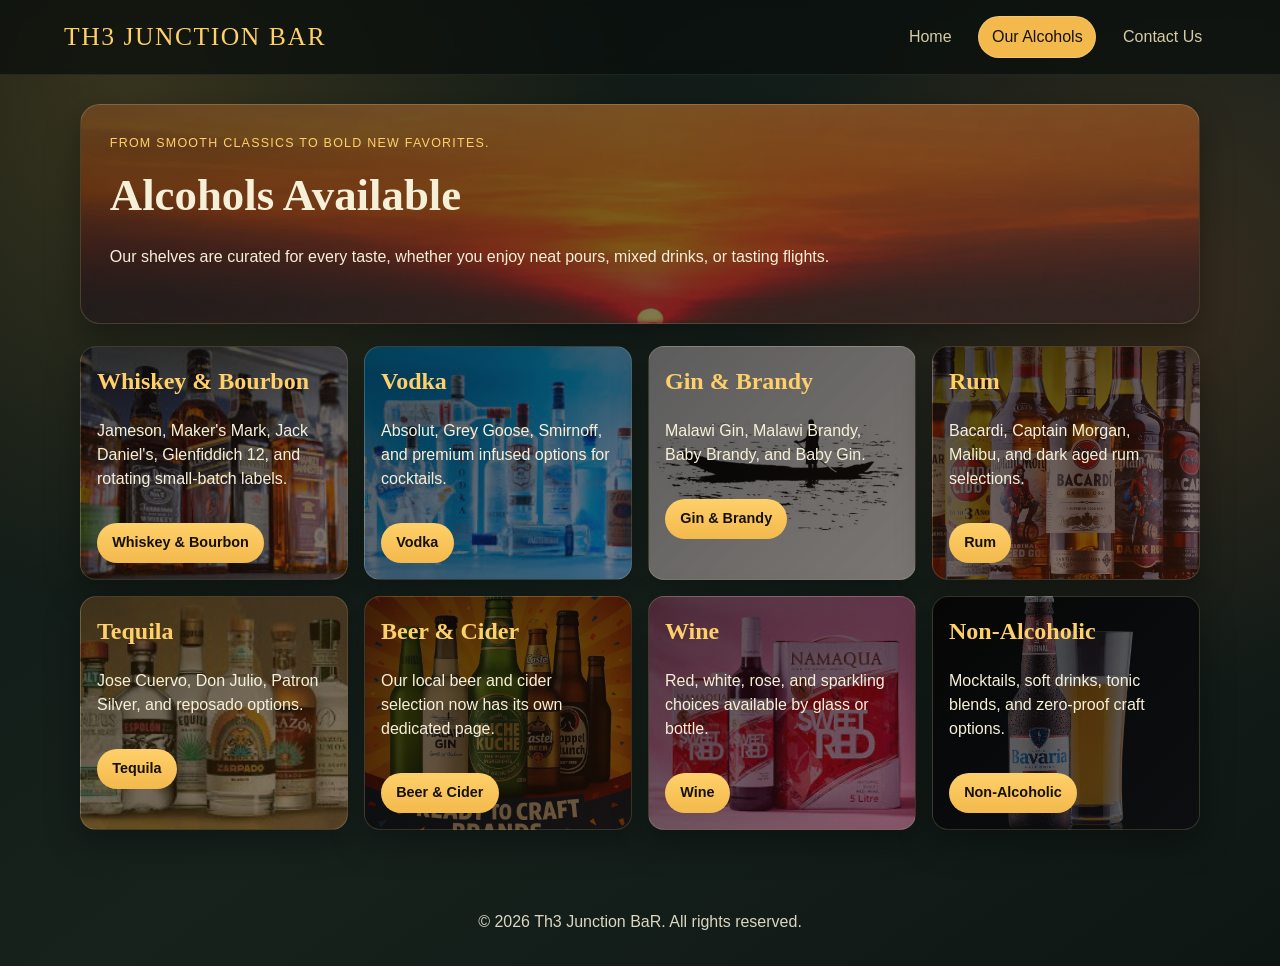
<file: alcohols.html>
<!DOCTYPE html>
<html lang="en">
<head>
  <meta charset="UTF-8">
  <meta name="viewport" content="width=device-width, initial-scale=1.0">
  <title>Our Alcohols | Th3 Junction BaR</title>
  <link rel="stylesheet" href="styles.css">
</head>
<body>
  <header class="site-header">
    <a class="brand" href="index.html">Th3 Junction BaR</a>
    <nav class="site-nav" aria-label="Main navigation">
      <a href="index.html">Home</a>
      <a href="alcohols.html" class="active">Our Alcohols</a>
      <a href="contact.html">Contact Us</a>
    </nav>
  </header>

  <main>
    <section class="hero compact alcohols-banner">
      <p class="tag">From smooth classics to bold new favorites.</p>
      <h1>Alcohols Available</h1>
      <p>Our shelves are curated for every taste, whether you enjoy neat pours, mixed drinks, or tasting flights.</p>
    </section>

    <section class="cards" aria-label="Alcohol categories">
      <article class="card whiskey-card">
        <h2>Whiskey & Bourbon</h2>
        <p>Jameson, Maker's Mark, Jack Daniel's, Glenfiddich 12, and rotating small-batch labels.</p>
        <a class="cta cta-small" href="whiskey-bourbon.html">Whiskey & Bourbon</a>
      </article>
      <article class="card vodka-card">
        <h2>Vodka</h2>
        <p>Absolut, Grey Goose, Smirnoff, and premium infused options for cocktails.</p>
        <a class="cta cta-small" href="vodka.html">Vodka</a>
      </article>
      <article class="card gin-brandy-card">
        <h2>Gin & Brandy</h2>
        <p>Malawi Gin, Malawi Brandy, Baby Brandy, and Baby Gin.</p>
        <a class="cta cta-small" href="gin.html">Gin & Brandy</a>
      </article>
      <article class="card rum-card">
        <h2>Rum</h2>
        <p>Bacardi, Captain Morgan, Malibu, and dark aged rum selections.</p>
        <a class="cta cta-small" href="rum.html">Rum</a>
      </article>
      <article class="card tequila-card">
        <h2>Tequila</h2>
        <p>Jose Cuervo, Don Julio, Patron Silver, and reposado options.</p>
        <a class="cta cta-small" href="tequila.html">Tequila</a>
      </article>
      <article class="card beer-cider-card">
        <h2>Beer & Cider</h2>
        <p>Our local beer and cider selection now has its own dedicated page.</p>
        <a class="cta cta-small" href="beer-cider.html">Beer & Cider</a>
      </article>
      <article class="card wine-card">
        <h2>Wine</h2>
        <p>Red, white, rose, and sparkling choices available by glass or bottle.</p>
        <a class="cta cta-small" href="wine.html">Wine</a>
      </article>
      <article class="card non-alcoholic-card">
        <h2>Non-Alcoholic</h2>
        <p>Mocktails, soft drinks, tonic blends, and zero-proof craft options.</p>
        <a class="cta cta-small" href="non-alcoholic.html">Non-Alcoholic</a>
      </article>
    </section>
  </main>

  <footer class="site-footer">
    <p>&copy; <span id="year"></span> Th3 Junction BaR. All rights reserved.</p>
  </footer>

  <script src="script.js"></script>
</body>
</html>
</file>
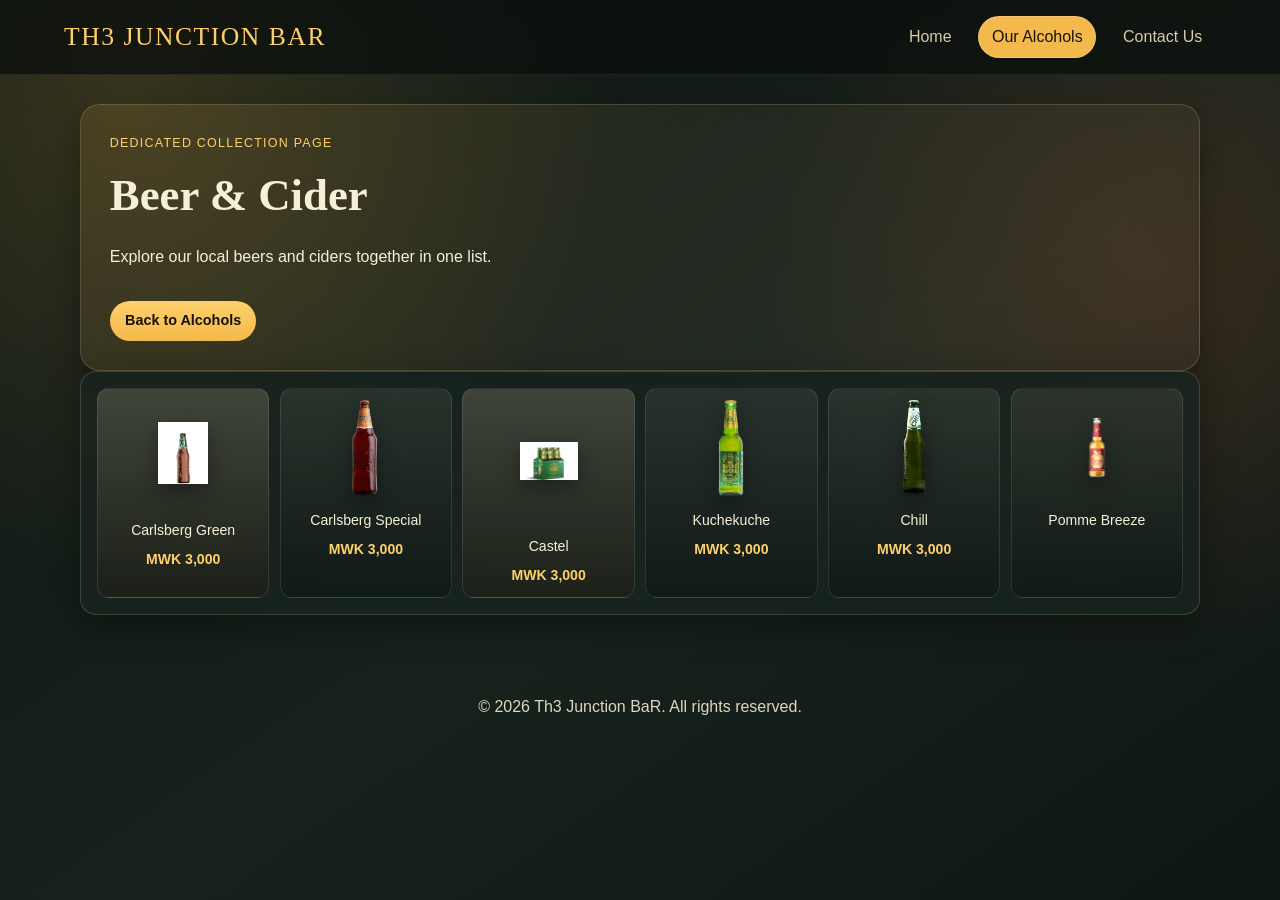
<file: beer-cider.html>
<!DOCTYPE html>
<html lang="en">
<head>
  <meta charset="UTF-8">
  <meta name="viewport" content="width=device-width, initial-scale=1.0">
  <title>Beer & Cider | Th3 Junction BaR</title>
  <link rel="stylesheet" href="styles.css">
</head>
<body>
  <header class="site-header">
    <a class="brand" href="index.html">Th3 Junction BaR</a>
    <nav class="site-nav" aria-label="Main navigation">
      <a href="index.html">Home</a>
      <a href="alcohols.html" class="active">Our Alcohols</a>
      <a href="contact.html">Contact Us</a>
    </nav>
  </header>

  <main>
    <section class="hero compact">
      <p class="tag">Dedicated collection page</p>
      <h1>Beer & Cider</h1>
      <p>Explore our local beers and ciders together in one list.</p>
      <a class="cta cta-small" href="alcohols.html">Back to Alcohols</a>
    </section>

    <section class="card" aria-label="Beer and cider collection">
      <div class="bottle-grid" aria-label="Local beer and cider bottles">
        <div class="bottle-item bottle-item-soft"><img class="bottle-photo bottle-photo-green" src="images/carlsberg-green.jpeg" alt="Carlsberg Green bottle" loading="lazy" decoding="async"><p>Carlsberg Green</p><p class="drink-price">MWK 3,000</p></div>
        <div class="bottle-item"><img class="bottle-photo" src="images/carlsberg-special.png" alt="Carlsberg Special bottle" loading="lazy" decoding="async"><p>Carlsberg Special</p><p class="drink-price">MWK 3,000</p></div>
        <div class="bottle-item bottle-item-soft"><img class="bottle-photo bottle-photo-castel" src="images/castel.png" alt="Castel bottle" loading="lazy" decoding="async"><p>Castel</p><p class="drink-price">MWK 3,000</p></div>
        <div class="bottle-item"><img class="bottle-photo" src="images/kuchekuche.png" alt="Kuchekuche bottle" loading="lazy" decoding="async"><p>Kuchekuche</p><p class="drink-price">MWK 3,000</p></div>
        <div class="bottle-item"><img class="bottle-photo" src="images/Chill.png" alt="Chill bottle" loading="lazy" decoding="async"><p>Chill</p><p class="drink-price">MWK 3,000</p></div>
        <div class="bottle-item"><img class="bottle-photo" src="images/pomme-breeze.png" alt="Pomme Breeze bottle" loading="lazy" decoding="async"><p>Pomme Breeze</p></div>
      </div>
    </section>
  </main>

  <footer class="site-footer">
    <p>&copy; <span id="year"></span> Th3 Junction BaR. All rights reserved.</p>
  </footer>

  <script src="script.js"></script>
</body>
</html>
</file>
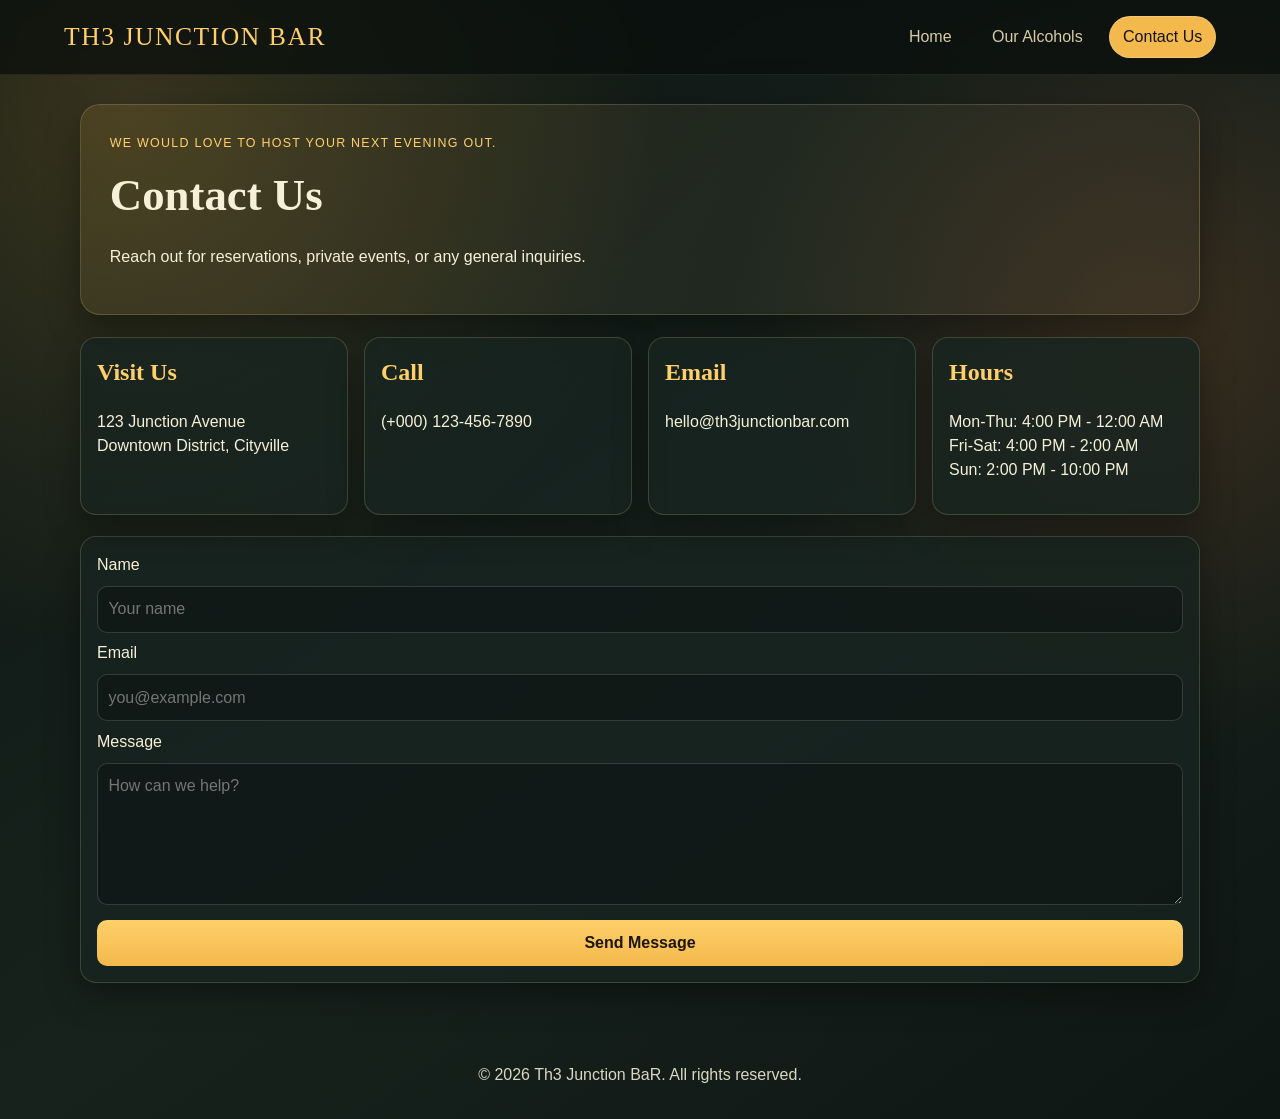
<file: contact.html>
<!DOCTYPE html>
<html lang="en">
<head>
  <meta charset="UTF-8">
  <meta name="viewport" content="width=device-width, initial-scale=1.0">
  <title>Contact Us | Th3 Junction BaR</title>
  <link rel="stylesheet" href="styles.css">
</head>
<body>
  <header class="site-header">
    <a class="brand" href="index.html">Th3 Junction BaR</a>
    <nav class="site-nav" aria-label="Main navigation">
      <a href="index.html">Home</a>
      <a href="alcohols.html">Our Alcohols</a>
      <a href="contact.html" class="active">Contact Us</a>
    </nav>
  </header>

  <main>
    <section class="hero compact">
      <p class="tag">We would love to host your next evening out.</p>
      <h1>Contact Us</h1>
      <p>Reach out for reservations, private events, or any general inquiries.</p>
    </section>

    <section class="contact-grid">
      <article class="card">
        <h2>Visit Us</h2>
        <p>123 Junction Avenue<br>Downtown District, Cityville</p>
      </article>
      <article class="card">
        <h2>Call</h2>
        <p>(+000) 123-456-7890</p>
      </article>
      <article class="card">
        <h2>Email</h2>
        <p>hello@th3junctionbar.com</p>
      </article>
      <article class="card">
        <h2>Hours</h2>
        <p>Mon-Thu: 4:00 PM - 12:00 AM<br>Fri-Sat: 4:00 PM - 2:00 AM<br>Sun: 2:00 PM - 10:00 PM</p>
      </article>
    </section>

    <section class="contact-form-wrap" aria-label="Contact form">
      <form class="contact-form">
        <label for="name">Name</label>
        <input id="name" name="name" type="text" placeholder="Your name" required>

        <label for="email">Email</label>
        <input id="email" name="email" type="email" placeholder="you@example.com" required>

        <label for="message">Message</label>
        <textarea id="message" name="message" rows="5" placeholder="How can we help?"></textarea>

        <button type="submit">Send Message</button>
      </form>
    </section>
  </main>

  <footer class="site-footer">
    <p>&copy; <span id="year"></span> Th3 Junction BaR. All rights reserved.</p>
  </footer>

  <script src="script.js"></script>
</body>
</html>
</file>
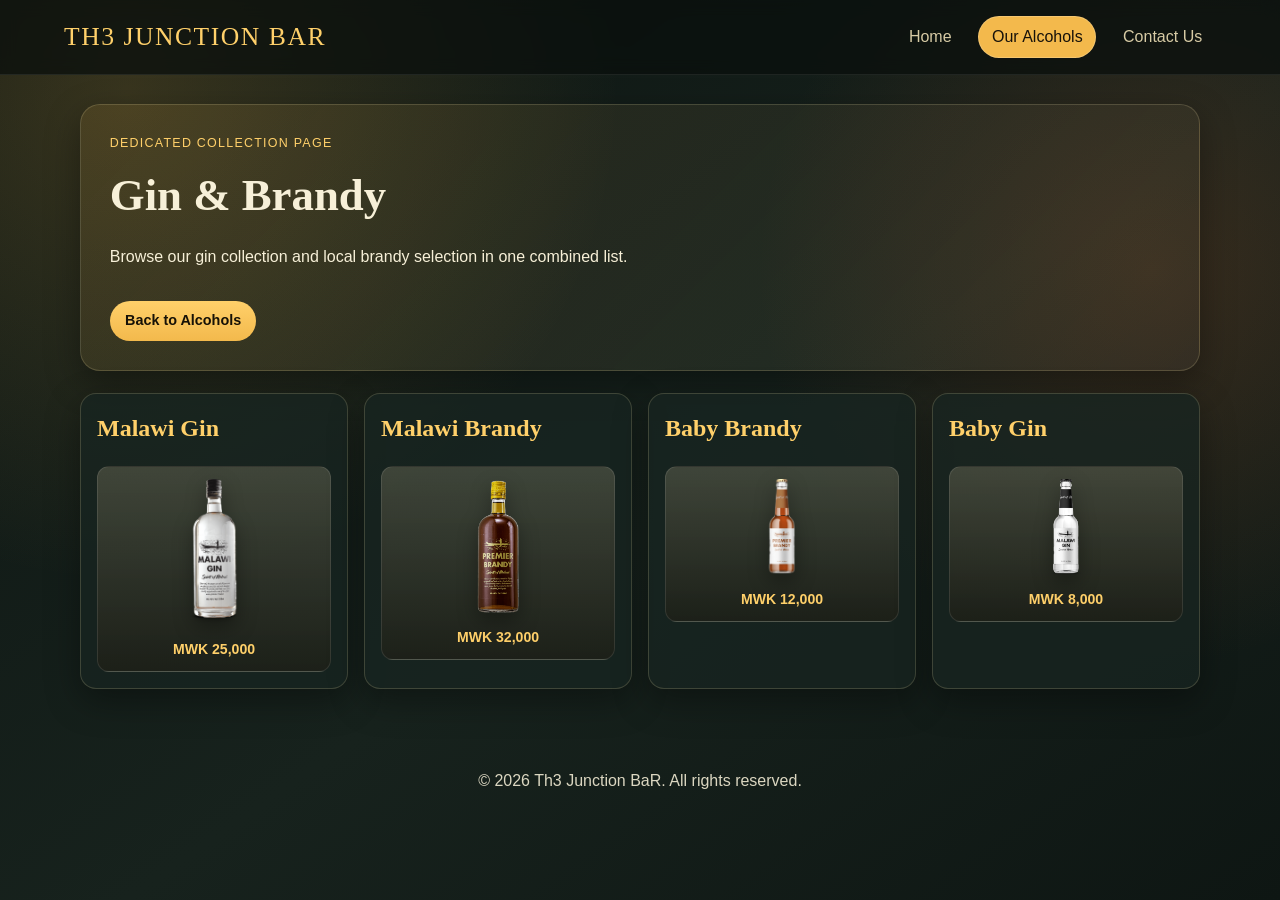
<file: gin.html>
<!DOCTYPE html>
<html lang="en">
<head>
  <meta charset="UTF-8">
  <meta name="viewport" content="width=device-width, initial-scale=1.0">
  <title>Gin & Brandy | Th3 Junction BaR</title>
  <link rel="stylesheet" href="styles.css">
</head>
<body>
  <header class="site-header">
    <a class="brand" href="index.html">Th3 Junction BaR</a>
    <nav class="site-nav" aria-label="Main navigation">
      <a href="index.html">Home</a>
      <a href="alcohols.html" class="active">Our Alcohols</a>
      <a href="contact.html">Contact Us</a>
    </nav>
  </header>

  <main>
    <section class="hero compact">
      <p class="tag">Dedicated collection page</p>
      <h1>Gin & Brandy</h1>
      <p>Browse our gin collection and local brandy selection in one combined list.</p>
      <a class="cta cta-small" href="alcohols.html">Back to Alcohols</a>
    </section>

    <section class="cards" aria-label="Gin and brandy items">
      <article class="card">
        <h2>Malawi Gin</h2>
        <div class="bottle-item bottle-item-soft">
          <img class="bottle-photo bottle-photo-gin" src="images/Malawi_Gin.png" alt="Malawi Gin bottle" loading="lazy" decoding="async">
          <p class="drink-price">MWK 25,000</p>
        </div>
      </article>
      <article class="card">
        <h2>Malawi Brandy</h2>
        <div class="bottle-item bottle-item-soft">
          <img class="bottle-photo bottle-photo-brandy" src="images/Malawi_Brandy.png" alt="Malawi Brandy bottle" loading="lazy" decoding="async">
          <p class="drink-price">MWK 32,000</p>
        </div>
      </article>
      <article class="card">
        <h2>Baby Brandy</h2>
        <div class="bottle-item bottle-item-soft">
          <img class="bottle-photo" src="images/baby-brandy.png" alt="Baby Brandy bottle" loading="lazy" decoding="async">
          <p class="drink-price">MWK 12,000</p>
        </div>
      </article>
      <article class="card">
        <h2>Baby Gin</h2>
        <div class="bottle-item bottle-item-soft">
          <img class="bottle-photo" src="images/baby-gin.png" alt="Baby Gin bottle" loading="lazy" decoding="async">
          <p class="drink-price">MWK 8,000</p>
        </div>
      </article>
    </section>
  </main>

  <footer class="site-footer">
    <p>&copy; <span id="year"></span> Th3 Junction BaR. All rights reserved.</p>
  </footer>

  <script src="script.js"></script>
</body>
</html>
</file>
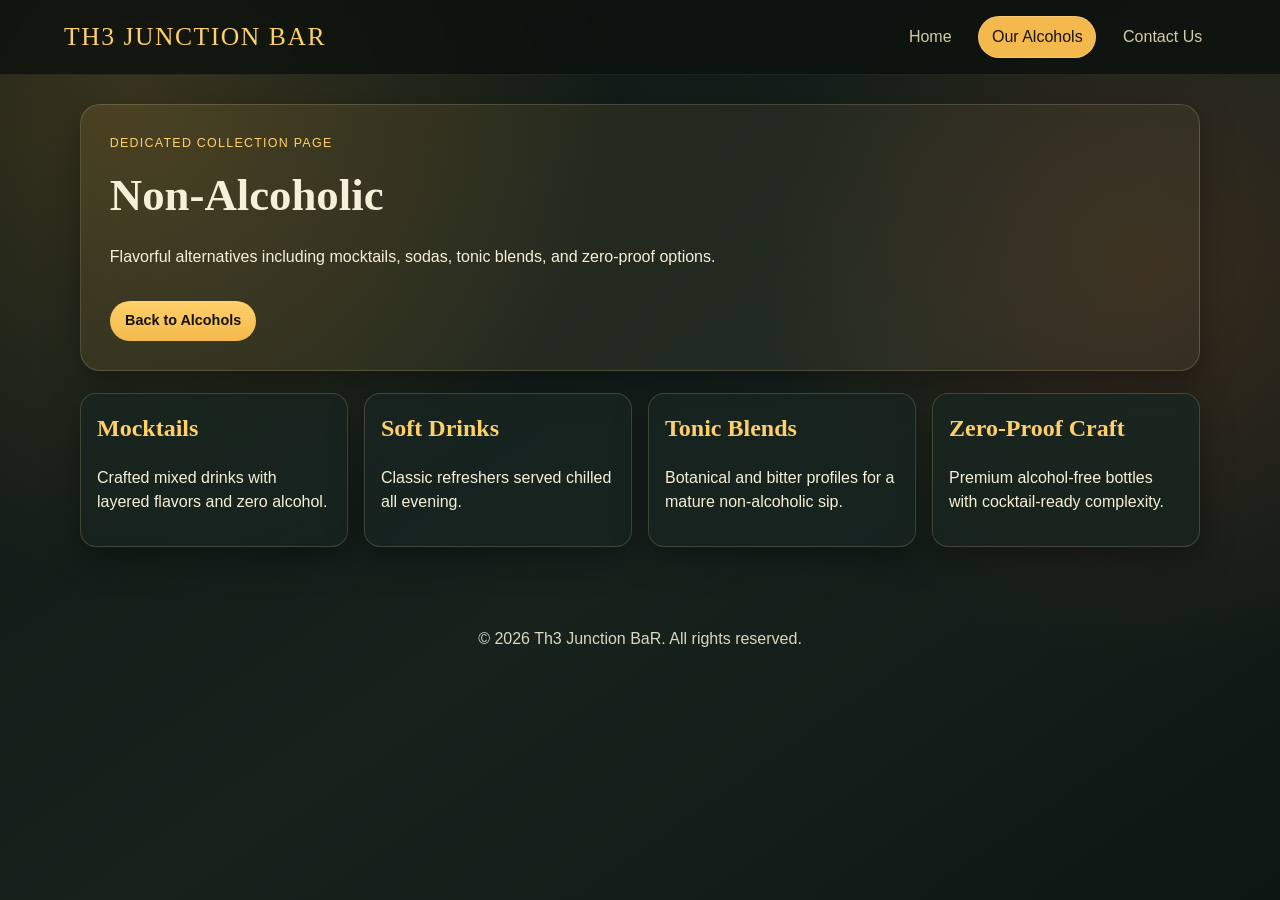
<file: non-alcoholic.html>
<!DOCTYPE html>
<html lang="en">
<head>
  <meta charset="UTF-8">
  <meta name="viewport" content="width=device-width, initial-scale=1.0">
  <title>Non-Alcoholic | Th3 Junction BaR</title>
  <link rel="stylesheet" href="styles.css">
</head>
<body>
  <header class="site-header">
    <a class="brand" href="index.html">Th3 Junction BaR</a>
    <nav class="site-nav" aria-label="Main navigation">
      <a href="index.html">Home</a>
      <a href="alcohols.html" class="active">Our Alcohols</a>
      <a href="contact.html">Contact Us</a>
    </nav>
  </header>

  <main>
    <section class="hero compact">
      <p class="tag">Dedicated collection page</p>
      <h1>Non-Alcoholic</h1>
      <p>Flavorful alternatives including mocktails, sodas, tonic blends, and zero-proof options.</p>
      <a class="cta cta-small" href="alcohols.html">Back to Alcohols</a>
    </section>

    <section class="cards" aria-label="Non-alcoholic items">
      <article class="card"><h2>Mocktails</h2><p>Crafted mixed drinks with layered flavors and zero alcohol.</p></article>
      <article class="card"><h2>Soft Drinks</h2><p>Classic refreshers served chilled all evening.</p></article>
      <article class="card"><h2>Tonic Blends</h2><p>Botanical and bitter profiles for a mature non-alcoholic sip.</p></article>
      <article class="card"><h2>Zero-Proof Craft</h2><p>Premium alcohol-free bottles with cocktail-ready complexity.</p></article>
    </section>
  </main>

  <footer class="site-footer">
    <p>&copy; <span id="year"></span> Th3 Junction BaR. All rights reserved.</p>
  </footer>

  <script src="script.js"></script>
</body>
</html>
</file>
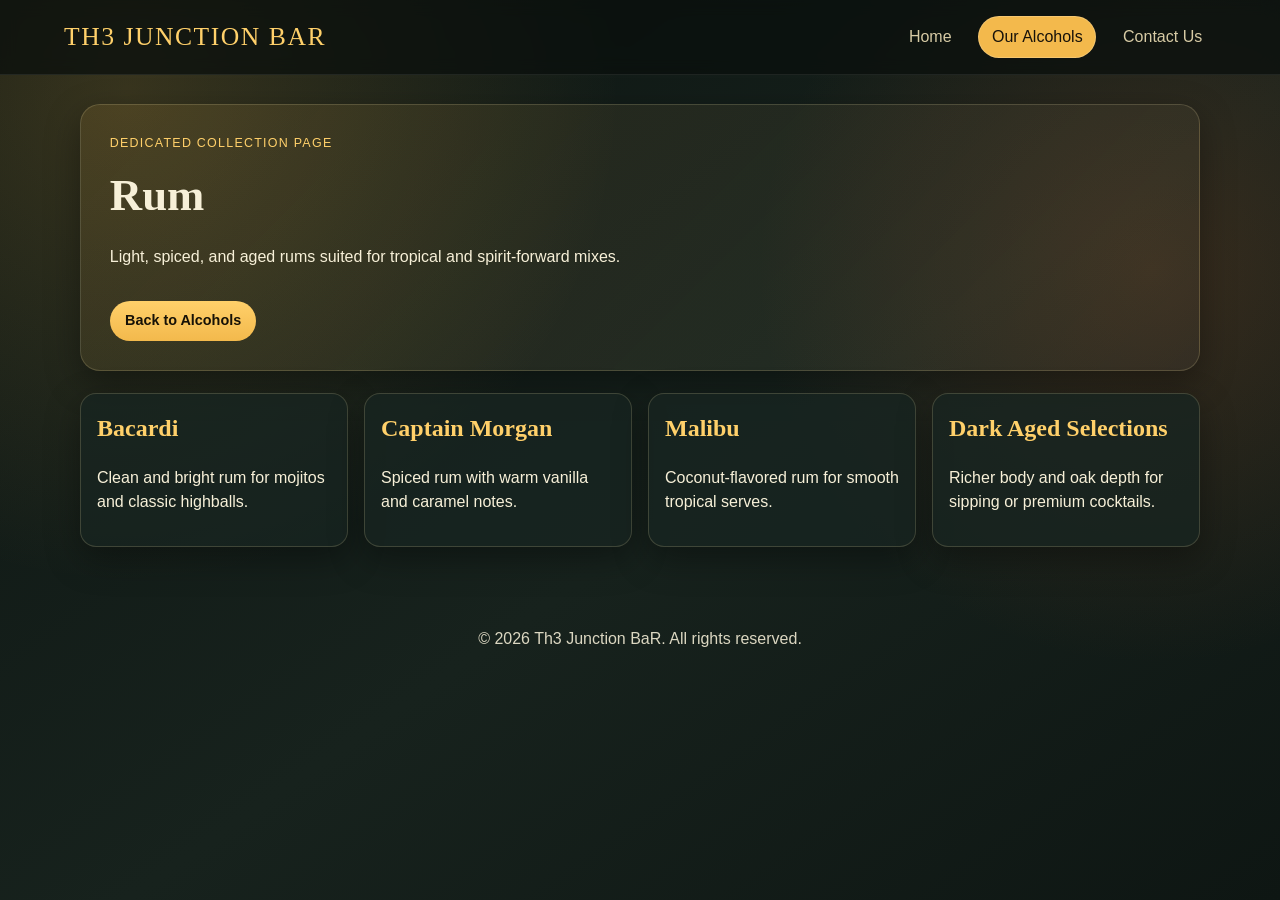
<file: rum.html>
<!DOCTYPE html>
<html lang="en">
<head>
  <meta charset="UTF-8">
  <meta name="viewport" content="width=device-width, initial-scale=1.0">
  <title>Rum | Th3 Junction BaR</title>
  <link rel="stylesheet" href="styles.css">
</head>
<body>
  <header class="site-header">
    <a class="brand" href="index.html">Th3 Junction BaR</a>
    <nav class="site-nav" aria-label="Main navigation">
      <a href="index.html">Home</a>
      <a href="alcohols.html" class="active">Our Alcohols</a>
      <a href="contact.html">Contact Us</a>
    </nav>
  </header>

  <main>
    <section class="hero compact">
      <p class="tag">Dedicated collection page</p>
      <h1>Rum</h1>
      <p>Light, spiced, and aged rums suited for tropical and spirit-forward mixes.</p>
      <a class="cta cta-small" href="alcohols.html">Back to Alcohols</a>
    </section>

    <section class="cards" aria-label="Rum items">
      <article class="card"><h2>Bacardi</h2><p>Clean and bright rum for mojitos and classic highballs.</p></article>
      <article class="card"><h2>Captain Morgan</h2><p>Spiced rum with warm vanilla and caramel notes.</p></article>
      <article class="card"><h2>Malibu</h2><p>Coconut-flavored rum for smooth tropical serves.</p></article>
      <article class="card"><h2>Dark Aged Selections</h2><p>Richer body and oak depth for sipping or premium cocktails.</p></article>
    </section>
  </main>

  <footer class="site-footer">
    <p>&copy; <span id="year"></span> Th3 Junction BaR. All rights reserved.</p>
  </footer>

  <script src="script.js"></script>
</body>
</html>
</file>
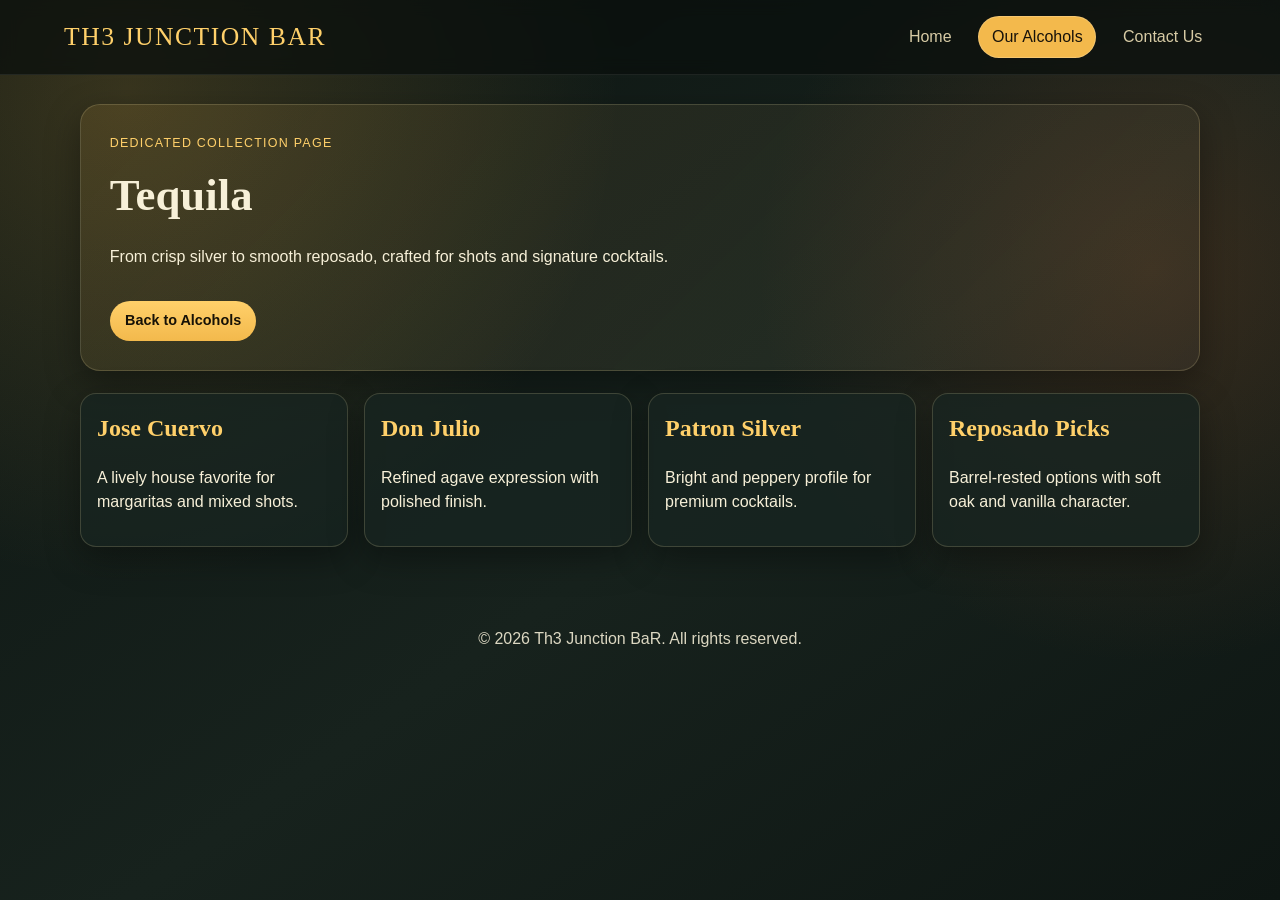
<file: tequila.html>
<!DOCTYPE html>
<html lang="en">
<head>
  <meta charset="UTF-8">
  <meta name="viewport" content="width=device-width, initial-scale=1.0">
  <title>Tequila | Th3 Junction BaR</title>
  <link rel="stylesheet" href="styles.css">
</head>
<body>
  <header class="site-header">
    <a class="brand" href="index.html">Th3 Junction BaR</a>
    <nav class="site-nav" aria-label="Main navigation">
      <a href="index.html">Home</a>
      <a href="alcohols.html" class="active">Our Alcohols</a>
      <a href="contact.html">Contact Us</a>
    </nav>
  </header>

  <main>
    <section class="hero compact">
      <p class="tag">Dedicated collection page</p>
      <h1>Tequila</h1>
      <p>From crisp silver to smooth reposado, crafted for shots and signature cocktails.</p>
      <a class="cta cta-small" href="alcohols.html">Back to Alcohols</a>
    </section>

    <section class="cards" aria-label="Tequila items">
      <article class="card"><h2>Jose Cuervo</h2><p>A lively house favorite for margaritas and mixed shots.</p></article>
      <article class="card"><h2>Don Julio</h2><p>Refined agave expression with polished finish.</p></article>
      <article class="card"><h2>Patron Silver</h2><p>Bright and peppery profile for premium cocktails.</p></article>
      <article class="card"><h2>Reposado Picks</h2><p>Barrel-rested options with soft oak and vanilla character.</p></article>
    </section>
  </main>

  <footer class="site-footer">
    <p>&copy; <span id="year"></span> Th3 Junction BaR. All rights reserved.</p>
  </footer>

  <script src="script.js"></script>
</body>
</html>
</file>
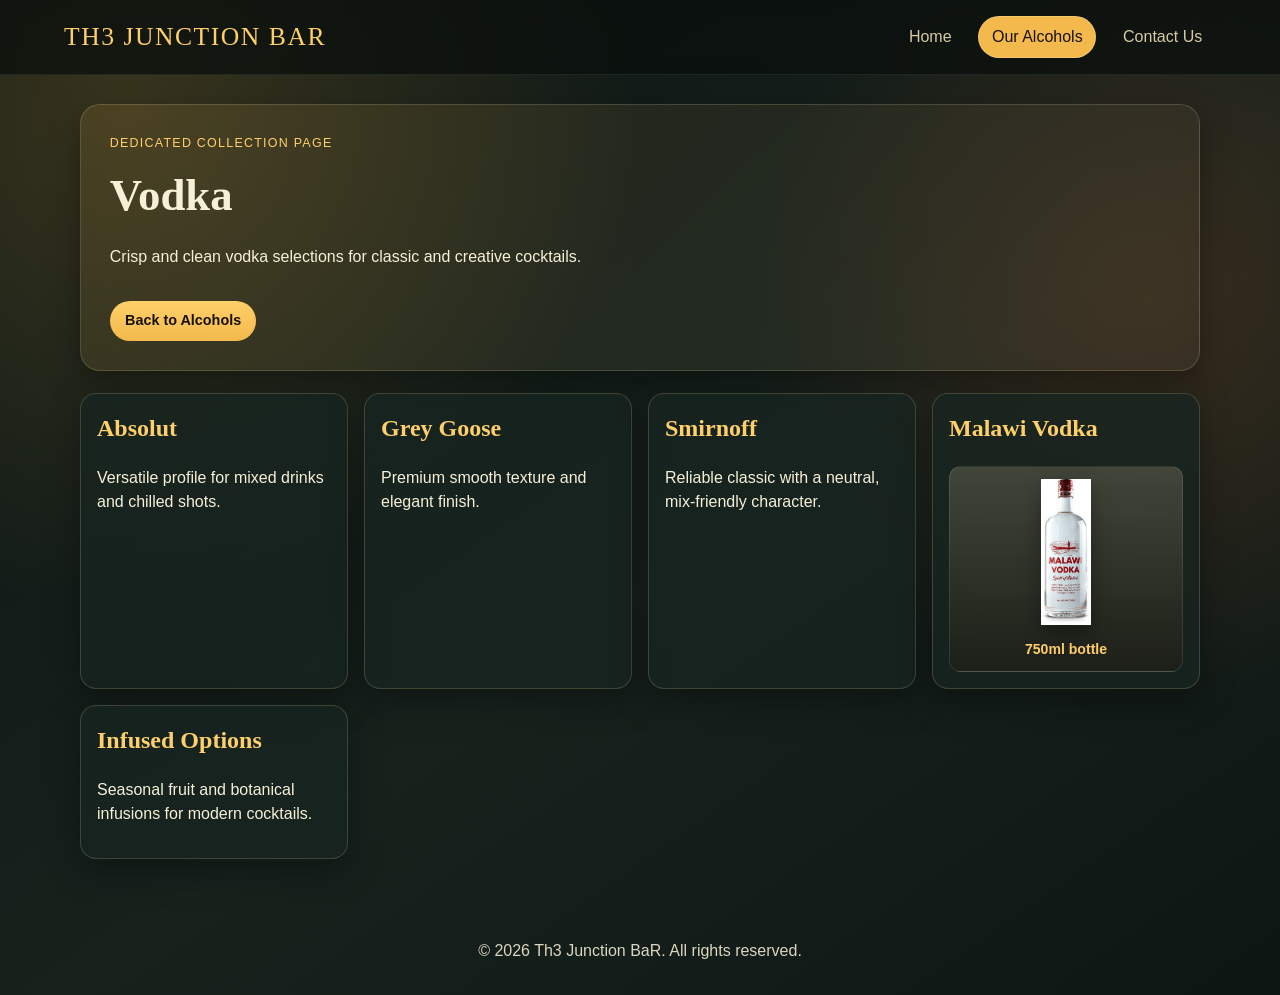
<file: vodka.html>
<!DOCTYPE html>
<html lang="en">
<head>
  <meta charset="UTF-8">
  <meta name="viewport" content="width=device-width, initial-scale=1.0">
  <title>Vodka | Th3 Junction BaR</title>
  <link rel="stylesheet" href="styles.css">
</head>
<body>
  <header class="site-header">
    <a class="brand" href="index.html">Th3 Junction BaR</a>
    <nav class="site-nav" aria-label="Main navigation">
      <a href="index.html">Home</a>
      <a href="alcohols.html" class="active">Our Alcohols</a>
      <a href="contact.html">Contact Us</a>
    </nav>
  </header>

  <main>
    <section class="hero compact">
      <p class="tag">Dedicated collection page</p>
      <h1>Vodka</h1>
      <p>Crisp and clean vodka selections for classic and creative cocktails.</p>
      <a class="cta cta-small" href="alcohols.html">Back to Alcohols</a>
    </section>

    <section class="cards" aria-label="Vodka items">
      <article class="card"><h2>Absolut</h2><p>Versatile profile for mixed drinks and chilled shots.</p></article>
      <article class="card"><h2>Grey Goose</h2><p>Premium smooth texture and elegant finish.</p></article>
      <article class="card"><h2>Smirnoff</h2><p>Reliable classic with a neutral, mix-friendly character.</p></article>
      <article class="card">
        <h2>Malawi Vodka</h2>
        <div class="bottle-item bottle-item-soft">
          <img class="bottle-photo bottle-photo-vodka" src="images/Malawi Vodka.jpg" alt="Malawi Vodka bottle">
          <p class="drink-price">750ml bottle</p>
        </div>
      </article>
      <article class="card"><h2>Infused Options</h2><p>Seasonal fruit and botanical infusions for modern cocktails.</p></article>
    </section>
  </main>

  <footer class="site-footer">
    <p>&copy; <span id="year"></span> Th3 Junction BaR. All rights reserved.</p>
  </footer>

  <script src="script.js"></script>
</body>
</html>
</file>
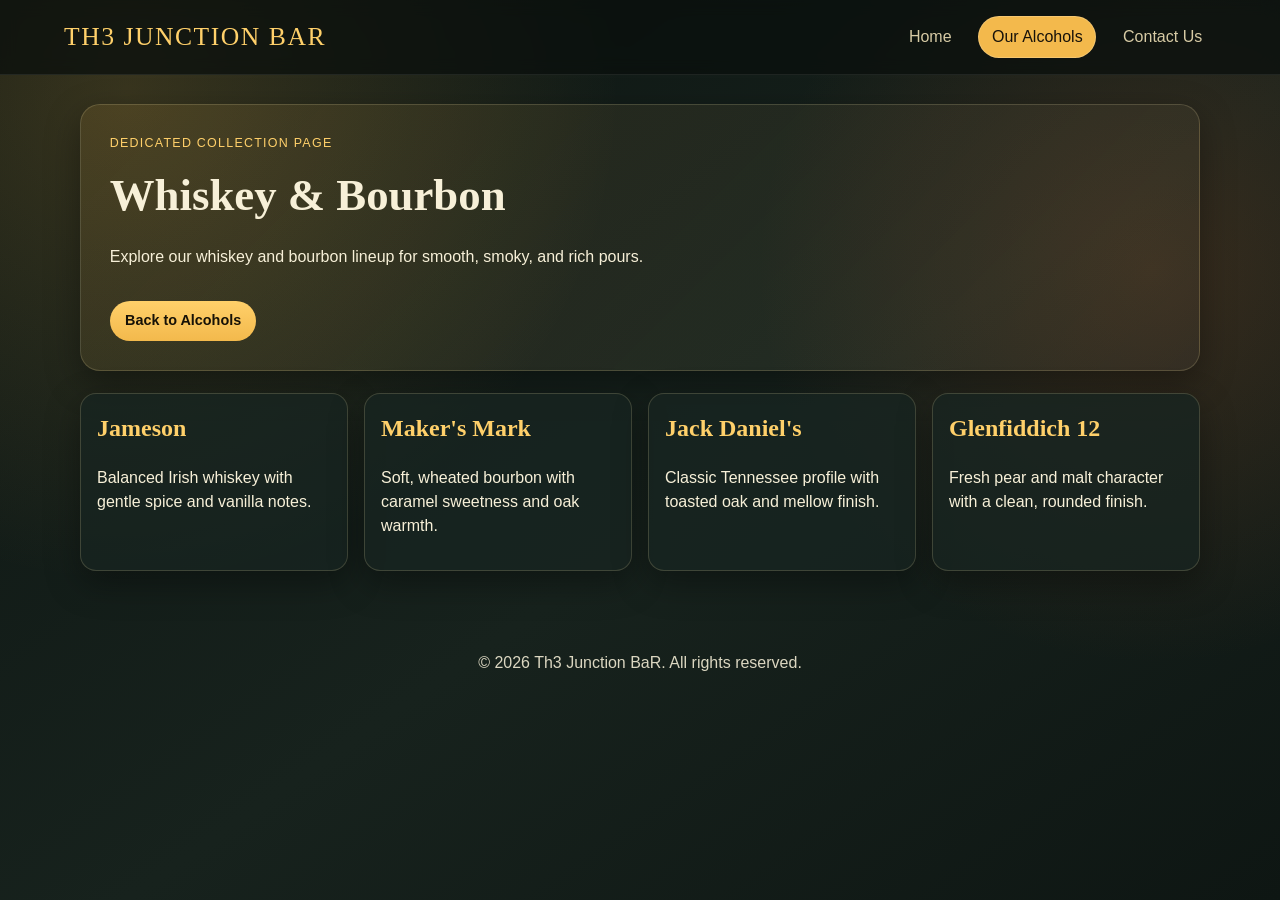
<file: whiskey-bourbon.html>
<!DOCTYPE html>
<html lang="en">
<head>
  <meta charset="UTF-8">
  <meta name="viewport" content="width=device-width, initial-scale=1.0">
  <title>Whiskey & Bourbon | Th3 Junction BaR</title>
  <link rel="stylesheet" href="styles.css">
</head>
<body>
  <header class="site-header">
    <a class="brand" href="index.html">Th3 Junction BaR</a>
    <nav class="site-nav" aria-label="Main navigation">
      <a href="index.html">Home</a>
      <a href="alcohols.html" class="active">Our Alcohols</a>
      <a href="contact.html">Contact Us</a>
    </nav>
  </header>

  <main>
    <section class="hero compact">
      <p class="tag">Dedicated collection page</p>
      <h1>Whiskey & Bourbon</h1>
      <p>Explore our whiskey and bourbon lineup for smooth, smoky, and rich pours.</p>
      <a class="cta cta-small" href="alcohols.html">Back to Alcohols</a>
    </section>

    <section class="cards" aria-label="Whiskey and bourbon items">
      <article class="card"><h2>Jameson</h2><p>Balanced Irish whiskey with gentle spice and vanilla notes.</p></article>
      <article class="card"><h2>Maker's Mark</h2><p>Soft, wheated bourbon with caramel sweetness and oak warmth.</p></article>
      <article class="card"><h2>Jack Daniel's</h2><p>Classic Tennessee profile with toasted oak and mellow finish.</p></article>
      <article class="card"><h2>Glenfiddich 12</h2><p>Fresh pear and malt character with a clean, rounded finish.</p></article>
    </section>
  </main>

  <footer class="site-footer">
    <p>&copy; <span id="year"></span> Th3 Junction BaR. All rights reserved.</p>
  </footer>

  <script src="script.js"></script>
</body>
</html>
</file>
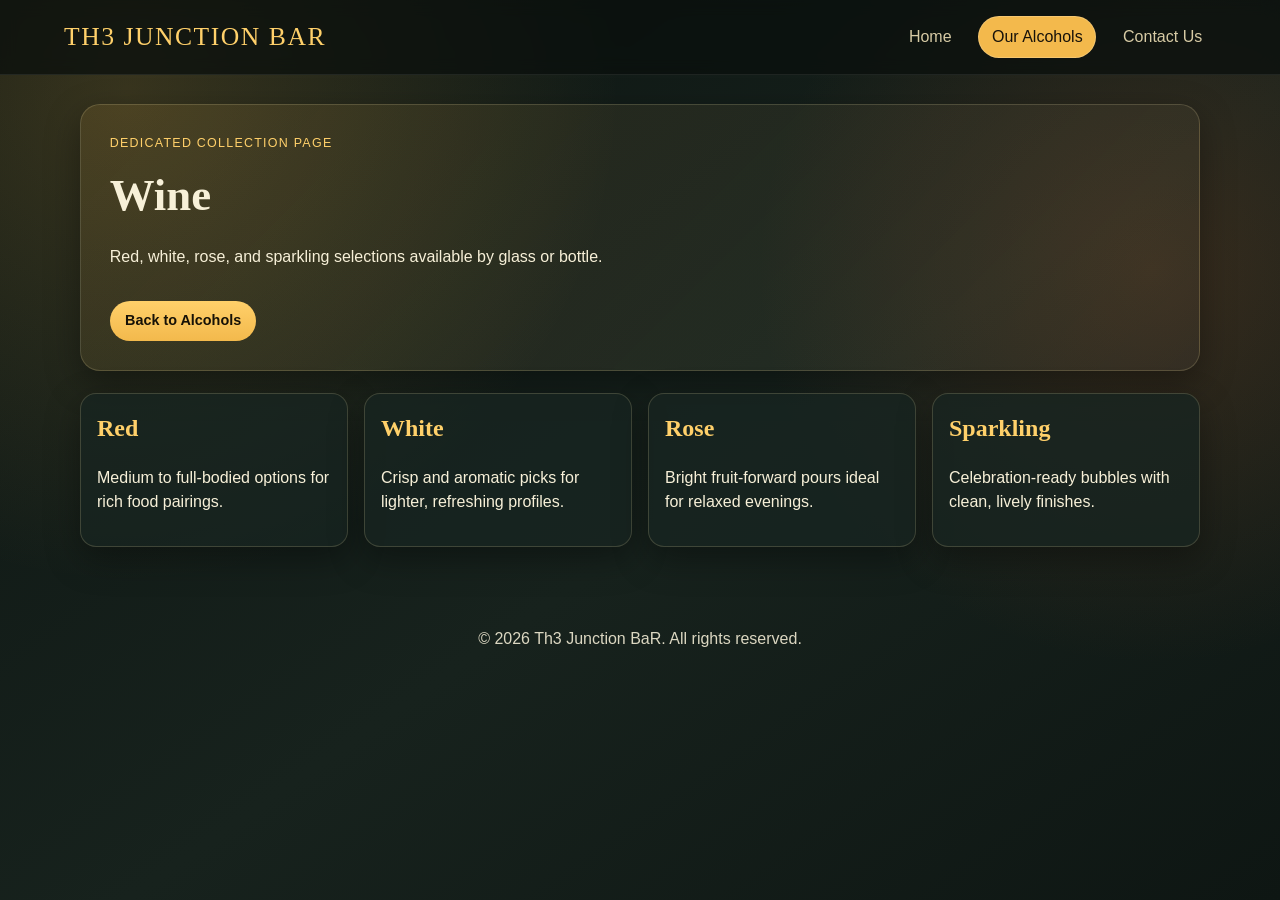
<file: wine.html>
<!DOCTYPE html>
<html lang="en">
<head>
  <meta charset="UTF-8">
  <meta name="viewport" content="width=device-width, initial-scale=1.0">
  <title>Wine | Th3 Junction BaR</title>
  <link rel="stylesheet" href="styles.css">
</head>
<body>
  <header class="site-header">
    <a class="brand" href="index.html">Th3 Junction BaR</a>
    <nav class="site-nav" aria-label="Main navigation">
      <a href="index.html">Home</a>
      <a href="alcohols.html" class="active">Our Alcohols</a>
      <a href="contact.html">Contact Us</a>
    </nav>
  </header>

  <main>
    <section class="hero compact">
      <p class="tag">Dedicated collection page</p>
      <h1>Wine</h1>
      <p>Red, white, rose, and sparkling selections available by glass or bottle.</p>
      <a class="cta cta-small" href="alcohols.html">Back to Alcohols</a>
    </section>

    <section class="cards" aria-label="Wine items">
      <article class="card"><h2>Red</h2><p>Medium to full-bodied options for rich food pairings.</p></article>
      <article class="card"><h2>White</h2><p>Crisp and aromatic picks for lighter, refreshing profiles.</p></article>
      <article class="card"><h2>Rose</h2><p>Bright fruit-forward pours ideal for relaxed evenings.</p></article>
      <article class="card"><h2>Sparkling</h2><p>Celebration-ready bubbles with clean, lively finishes.</p></article>
    </section>
  </main>

  <footer class="site-footer">
    <p>&copy; <span id="year"></span> Th3 Junction BaR. All rights reserved.</p>
  </footer>

  <script src="script.js"></script>
</body>
</html>
</file>
<file: styles.css>
:root {
  --bg: #0f1714;
  --panel: rgba(24, 37, 32, 0.78);
  --panel-border: rgba(245, 225, 166, 0.18);
  --text: #f7f0d8;
  --muted: #d7cba5;
  --accent: #f3b94c;
  --accent-strong: #ffd06a;
  --shadow: 0 12px 34px rgba(0, 0, 0, 0.35);
}

* {
  box-sizing: border-box;
}

body {
  margin: 0;
  font-family: "Trebuchet MS", "Lucida Sans Unicode", "Lucida Grande", sans-serif;
  color: var(--text);
  background:
    radial-gradient(circle at 10% 10%, rgba(243, 185, 76, 0.18), transparent 35%),
    radial-gradient(circle at 90% 30%, rgba(158, 80, 35, 0.25), transparent 30%),
    linear-gradient(145deg, #0d1512, #17221d 55%, #0e1613);
  min-height: 100vh;
  line-height: 1.5;
}

.index-page {
  background:
    linear-gradient(145deg, rgba(7, 12, 11, 0.9), rgba(10, 16, 14, 0.94)),
    url("images/Junction Bar 3.png") center/62% no-repeat,
    #050707;
}

.site-header {
  display: flex;
  justify-content: space-between;
  align-items: center;
  gap: 1rem;
  padding: 1rem 5vw;
  position: sticky;
  top: 0;
  backdrop-filter: blur(8px);
  background: rgba(10, 15, 13, 0.75);
  border-bottom: 1px solid rgba(255, 255, 255, 0.08);
  z-index: 50;
}

.brand {
  font-family: "Copperplate", "Papyrus", fantasy;
  font-size: clamp(1.1rem, 2vw, 1.6rem);
  letter-spacing: 0.06em;
  text-transform: uppercase;
  color: var(--accent-strong);
  text-decoration: none;
}

.site-nav {
  display: flex;
  gap: 0.8rem;
  flex-wrap: wrap;
}

.site-nav a {
  color: var(--muted);
  text-decoration: none;
  padding: 0.5rem 0.8rem;
  border-radius: 999px;
  border: 1px solid transparent;
  transition: 220ms ease;
}

.site-nav a:hover,
.site-nav a.active {
  color: #17120a;
  background: var(--accent);
  border-color: rgba(255, 255, 255, 0.2);
}

main {
  width: min(1120px, 90vw);
  margin: 1.8rem auto 3rem;
}

.hero {
  background: linear-gradient(135deg, rgba(243, 185, 76, 0.11), rgba(255, 255, 255, 0.03));
  border: 1px solid var(--panel-border);
  border-radius: 20px;
  padding: clamp(1.2rem, 4vw, 2.2rem);
  box-shadow: var(--shadow);
  animation: rise 550ms ease-out;
}

.hero-slideshow {
  position: relative;
  overflow: hidden;
  min-height: clamp(280px, 45vw, 390px);
}

.hero-slides,
.hero-shade {
  position: absolute;
  inset: 0;
}

.hero-slides {
  z-index: 0;
}

.hero-slide {
  position: absolute;
  inset: 0;
  background-size: cover;
  background-position: center;
  opacity: 0;
  transform: scale(1.03);
  transition: opacity 900ms ease;
}

.hero-slide.active {
  opacity: 1;
  animation: hero-pan 7s ease-in-out infinite alternate;
}

.hero-shade {
  z-index: 1;
  background: linear-gradient(130deg, rgba(6, 8, 10, 0.68), rgba(24, 15, 8, 0.52));
}

.hero-content {
  position: relative;
  z-index: 2;
  max-width: 720px;
}

.hero.compact {
  padding: clamp(1rem, 3.2vw, 1.8rem);
}

.alcohols-banner {
  background:
    linear-gradient(135deg, rgba(12, 8, 5, 0.62), rgba(38, 19, 8, 0.52)),
    url("images/16-Sunrise-Malawi-lake.webp") center/cover no-repeat;
  min-height: 220px;
}

.tag {
  margin: 0;
  text-transform: uppercase;
  letter-spacing: 0.1em;
  font-size: 0.78rem;
  color: var(--accent-strong);
}

h1,
h2 {
  font-family: "Georgia", "Times New Roman", serif;
}

h1 {
  margin: 0.6rem 0;
  font-size: clamp(1.6rem, 4vw, 2.8rem);
}

.cards,
.contact-grid {
  margin-top: 1.4rem;
  display: grid;
  grid-template-columns: repeat(auto-fit, minmax(220px, 1fr));
  gap: 1rem;
}

.card {
  background: var(--panel);
  border: 1px solid var(--panel-border);
  border-radius: 16px;
  padding: 1rem;
  box-shadow: var(--shadow);
  animation: rise 700ms ease-out;
}

.card h2 {
  margin-top: 0;
  color: var(--accent-strong);
}

.whiskey-card {
  background:
    linear-gradient(135deg, rgba(10, 8, 8, 0.72), rgba(41, 20, 9, 0.58)),
    url("images/Whiskeys.jpg") center/cover no-repeat;
}

.vodka-card {
  background:
    linear-gradient(135deg, rgba(4, 20, 30, 0.72), rgba(11, 36, 62, 0.6)),
    url("images/Vodka.jpg") center/cover no-repeat;
}

.gin-brandy-card {
  background:
    linear-gradient(135deg, rgba(8, 8, 8, 0.66), rgba(28, 20, 14, 0.58)),
    url("images/gin n brandy logo.jpg") center/cover no-repeat;
}

.rum-card {
  background:
    linear-gradient(135deg, rgba(12, 8, 8, 0.74), rgba(58, 24, 8, 0.58)),
    url("images/Rum.jpg") center/cover no-repeat;
}

.tequila-card {
  background:
    linear-gradient(135deg, rgba(28, 20, 6, 0.72), rgba(66, 44, 10, 0.56)),
    url("images/Tequila.jpg") center/cover no-repeat;
}

.beer-cider-card {
  background:
    linear-gradient(135deg, rgba(10, 8, 8, 0.7), rgba(36, 18, 8, 0.58)),
    url("images/beers.jpg") center/cover no-repeat;
}

.wine-card {
  background:
    linear-gradient(135deg, rgba(20, 8, 12, 0.74), rgba(52, 12, 24, 0.58)),
    url("images/casket wines.jpg") center/cover no-repeat;
}

.non-alcoholic-card {
  background:
    linear-gradient(135deg, rgba(8, 8, 8, 0.74), rgba(20, 24, 28, 0.6)),
    url("images/non alcoholic.webp") center/cover no-repeat;
}

.drink-tabs {
  display: grid;
  gap: 0.8rem;
}

.tab-buttons {
  display: flex;
  gap: 0.55rem;
  flex-wrap: wrap;
}

.tab-btn {
  border: 1px solid rgba(255, 255, 255, 0.2);
  border-radius: 999px;
  padding: 0.42rem 0.85rem;
  background: rgba(0, 0, 0, 0.25);
  color: var(--muted);
  cursor: pointer;
}

.tab-btn.active {
  background: linear-gradient(180deg, var(--accent-strong), var(--accent));
  color: #1d1508;
  border-color: rgba(255, 255, 255, 0.35);
}

.tab-panel {
  display: block;
}

.tab-panel[hidden] {
  display: none;
}

.bottle-grid {
  display: grid;
  grid-template-columns: repeat(auto-fit, minmax(120px, 1fr));
  gap: 0.65rem;
}

.bottle-item {
  text-align: center;
  background: linear-gradient(180deg, rgba(255, 240, 210, 0.08), rgba(0, 0, 0, 0.24));
  border: 1px solid rgba(255, 255, 255, 0.1);
  border-radius: 12px;
  padding: 0.7rem 0.4rem;
}

.bottle-item-soft {
  background: linear-gradient(180deg, rgba(248, 226, 180, 0.18), rgba(41, 28, 14, 0.35));
}

.bottle-item p {
  margin: 0.45rem 0 0;
  font-size: 0.88rem;
}

.drink-price {
  margin-top: 0.2rem;
  font-size: 0.82rem;
  font-weight: 700;
  color: var(--accent-strong);
}

.bottle-photo {
  width: 44px;
  height: 96px;
  object-fit: contain;
  filter: drop-shadow(0 8px 10px rgba(0, 0, 0, 0.35));
}

.bottle-photo-green {
  width: 50px;
  height: 106px;
}

.bottle-photo-castel {
  width: 58px;
  height: 122px;
}

.bottle-photo-gin {
  width: 62px;
  height: 146px;
}

.bottle-photo-brandy {
  width: 58px;
  height: 134px;
}

.bottle-photo-vodka {
  width: 62px;
  height: 146px;
}

.cta {
  display: inline-block;
  margin-top: 1rem;
  padding: 0.72rem 1.2rem;
  text-decoration: none;
  color: #161106;
  background: linear-gradient(180deg, var(--accent-strong), var(--accent));
  border-radius: 999px;
  font-weight: 700;
}

.cta-small {
  padding: 0.58rem 0.95rem;
  font-size: 0.9rem;
}

.contact-form-wrap {
  margin-top: 1.3rem;
}

.contact-form {
  display: grid;
  gap: 0.55rem;
  background: var(--panel);
  border: 1px solid var(--panel-border);
  border-radius: 16px;
  padding: 1rem;
  box-shadow: var(--shadow);
}

input,
textarea,
button {
  font: inherit;
}

input,
textarea {
  width: 100%;
  background: rgba(0, 0, 0, 0.26);
  color: var(--text);
  border: 1px solid rgba(255, 255, 255, 0.15);
  border-radius: 10px;
  padding: 0.65rem;
}

button {
  margin-top: 0.35rem;
  border: none;
  border-radius: 10px;
  padding: 0.7rem;
  background: linear-gradient(180deg, var(--accent-strong), var(--accent));
  color: #1d1508;
  font-weight: 700;
  cursor: pointer;
}

.site-footer {
  text-align: center;
  padding: 1rem;
  color: rgba(247, 240, 216, 0.88);
}

@keyframes rise {
  from {
    opacity: 0;
    transform: translateY(10px);
  }
  to {
    opacity: 1;
    transform: translateY(0);
  }
}

@keyframes hero-pan {
  from {
    transform: scale(1.03) translateX(-1%);
  }
  to {
    transform: scale(1.08) translateX(1%);
  }
}

@media (max-width: 700px) {
  .site-header {
    flex-direction: column;
    align-items: flex-start;
  }

  .site-nav {
    width: 100%;
  }
}
</file>
